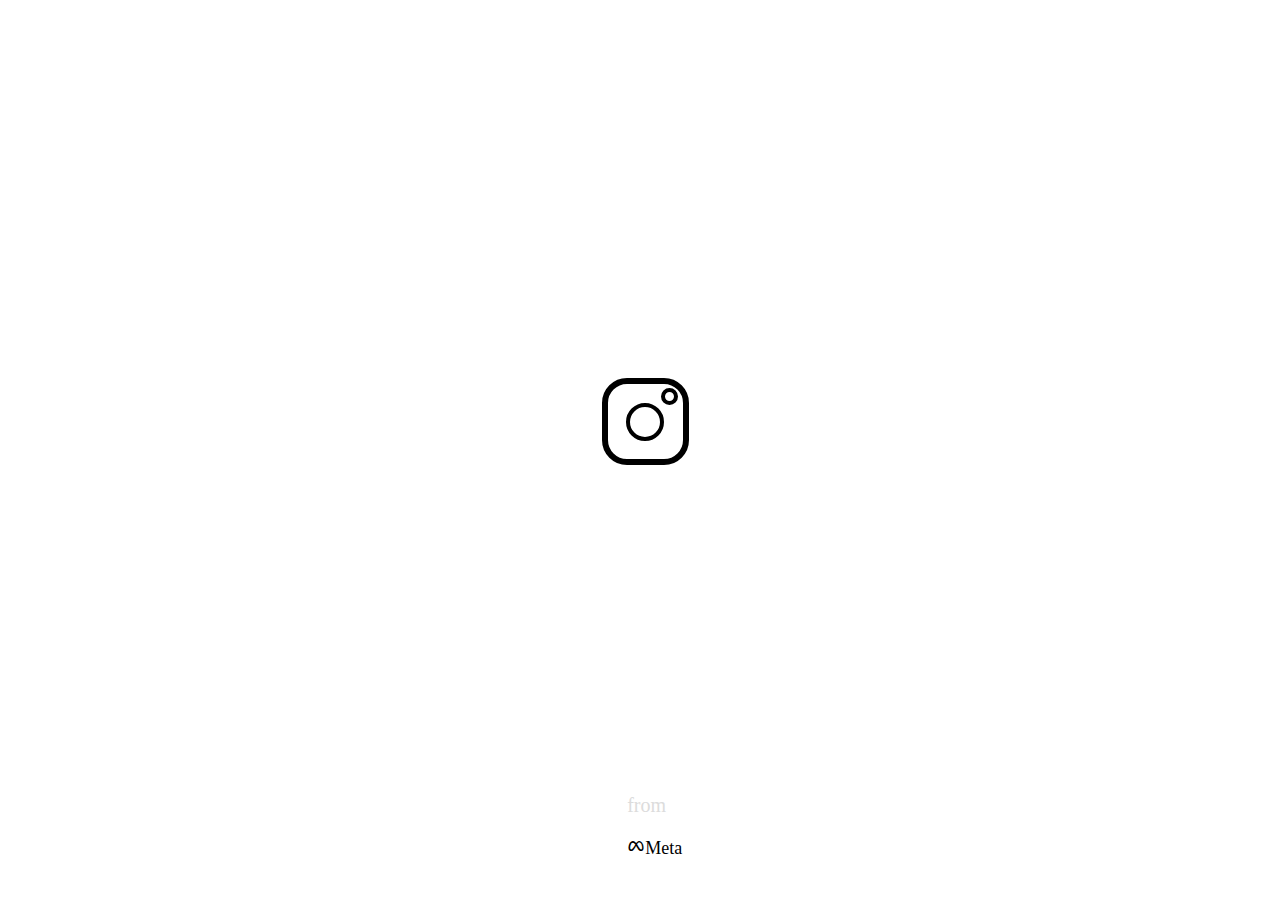
<file: instagram-logo-clone/index.html>
<html>
    <head>
        <title> Instagram Logo Clone </title>
        <link href="designs.css" rel="stylesheet">
        <link href='https://unpkg.com/boxicons@2.1.4/css/boxicons.min.css' rel='stylesheet'>
    </head>
    <body>
        <div class="insta-logo-container">
            <div class="insta-logo"> 
                <div class="insta-logo-small-round"> </div>
                <div class="insta-logo-big-round"> </div>
            </div>
        </div>
        <div class="logo-text">
            <p> from </p>
            <i class='bx bxl-meta'>Meta </i>
        </div>
    </body>
</html>
</file>
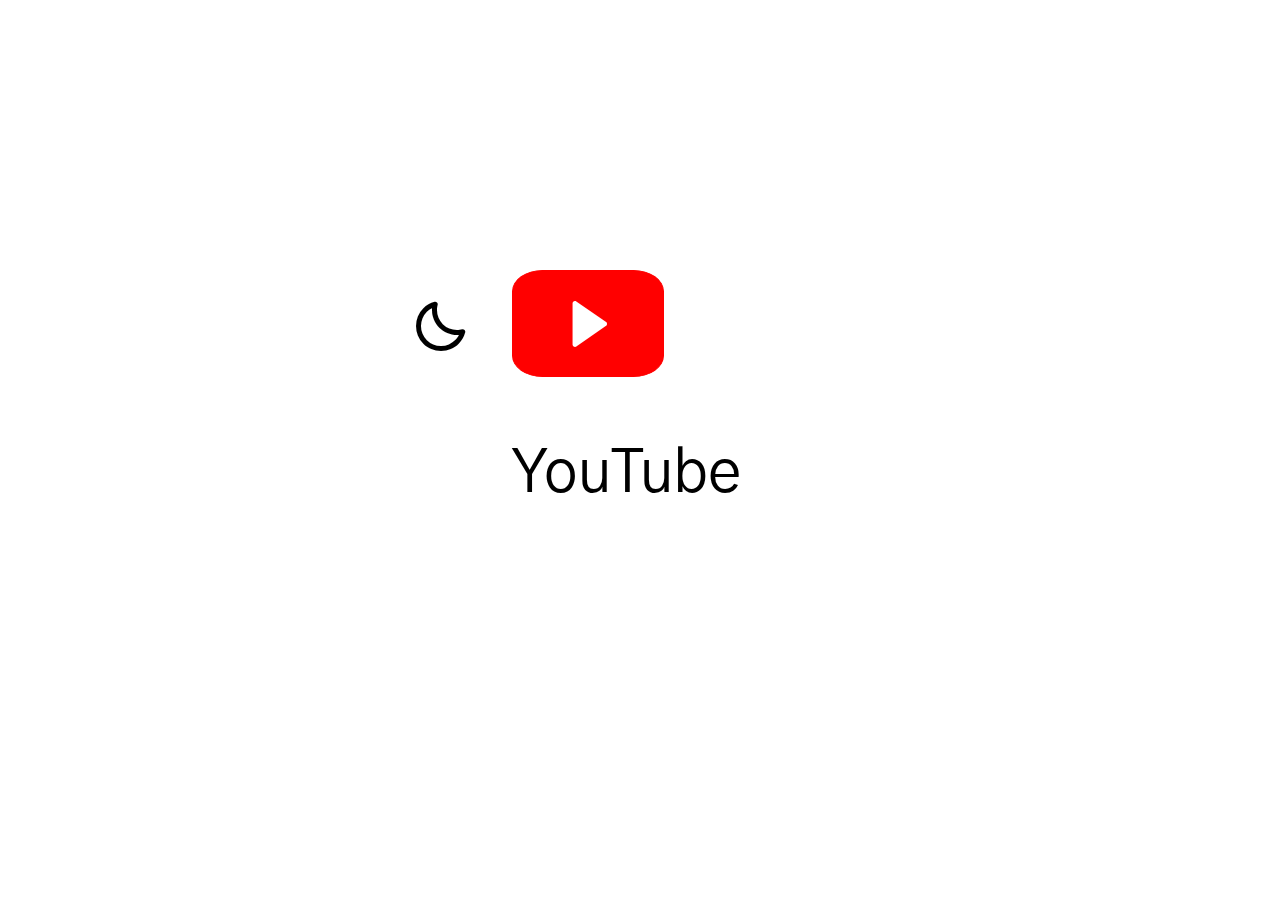
<file: youtube-logo-clone/index.html>
<html>
    <head>
        <meta charset="UTF-8">
        <meta name="viewport" content="width=device-width, initial-scale=1.0">
        <title> Youtube Logo Clone </title>
        <link href='https://unpkg.com/boxicons@2.1.4/css/boxicons.min.css' rel='stylesheet'>
        <link rel="stylesheet" href="designs.css">
    </head>
    <body>
        <div class="toggle-switch" id="dark-mode">
            <i class='bx bx-moon'> </i>
        </div>

        <div class="logo-container">
            <div class="yt-logo-outer">
                <div class="yt-logo-inner">
                    <i class='bx bxs-right-arrow'> </i>
                </div>
            </div>
            <p> YouTube </p>
        </div>
        <script src="darkmode.js"> </script>
    </body>
</html>
</file>
<file: instagram-logo-clone/designs.css>
:root{
    --gradient-color: linear-gradient(to right,  #5001fb, #8e0af3);
}

.insta-logo-container{
    position: absolute;
    top: 42%;
    left: 47%;
}

.insta-logo{
    display: flex;
    justify-content: center;
    align-items: center;
    width: 75px;
    height: 75px;
    border: 6px solid;
    border-radius: 25px;
}

.insta-logo-big-round{
    border: 4px solid;
    border-radius: 50%; 
    width: 30px; 
    height: 30px; 
}

.insta-logo-small-round{
    position: absolute;
    top: 10;
    right: 11;
    width: 9px;
    height: 9px;
    border-radius: 50%;
    border: 4px solid black;
}

.logo-text{
    position: absolute;
    bottom: 5%;
    left: 49%;
}

.logo-text p{
    color: gainsboro;
    font-size: 20px;
}

.logo-text i{
    font-size: 18px;
}
</file>
<file: youtube-logo-clone/designs.css>
@import url('https://fonts.googleapis.com/css2?family=Barlow+Condensed:wght@500&family=Bricolage+Grotesque:opsz@10..48&family=Courier+Prime&family=Gothic+A1:wght@800&family=Imprima&family=Inter:wght@500&family=Poppins&family=Questrial&family=Quicksand:wght@600&family=Roboto+Flex:opsz,wght@8..144,500&family=Roboto+Mono:ital,wght@1,500&display=swap');

:root{
    --background-light: #ffffff;
    --text-light: #000000;
    --background-dark: #1a1a1a;
    --text-dark: #ffffff;
}

body{
    font-family: 'Gothic A1', sans-serif;
    font-size: 60px;
    background-color: var(--background-light);
    color: var(--text-light);
    
}

.toggle-switch{
    position: absolute;
    top: 33%;
    left: 32%;
    cursor: pointer;
}

.logo-container{
    position: absolute;
    top: 30%;
    left: 40%;
}

.yt-logo-outer{
    width: 150px;
    height: 105px;
    border: 1px solid red;
    border-radius: 20%;
    background-color: red;
    display: flex;
    align-items: center;
    justify-content: center;
}

.yt-logo-inner i{
    font-size: 55px;
    color: #fff;
}

.dark-mode {
    background-color: var(--background-dark);
    color: var(--text-dark);
}

.dark-mode .yt-logo-inner i {
    color: var(--text-dark);
}
</file>
